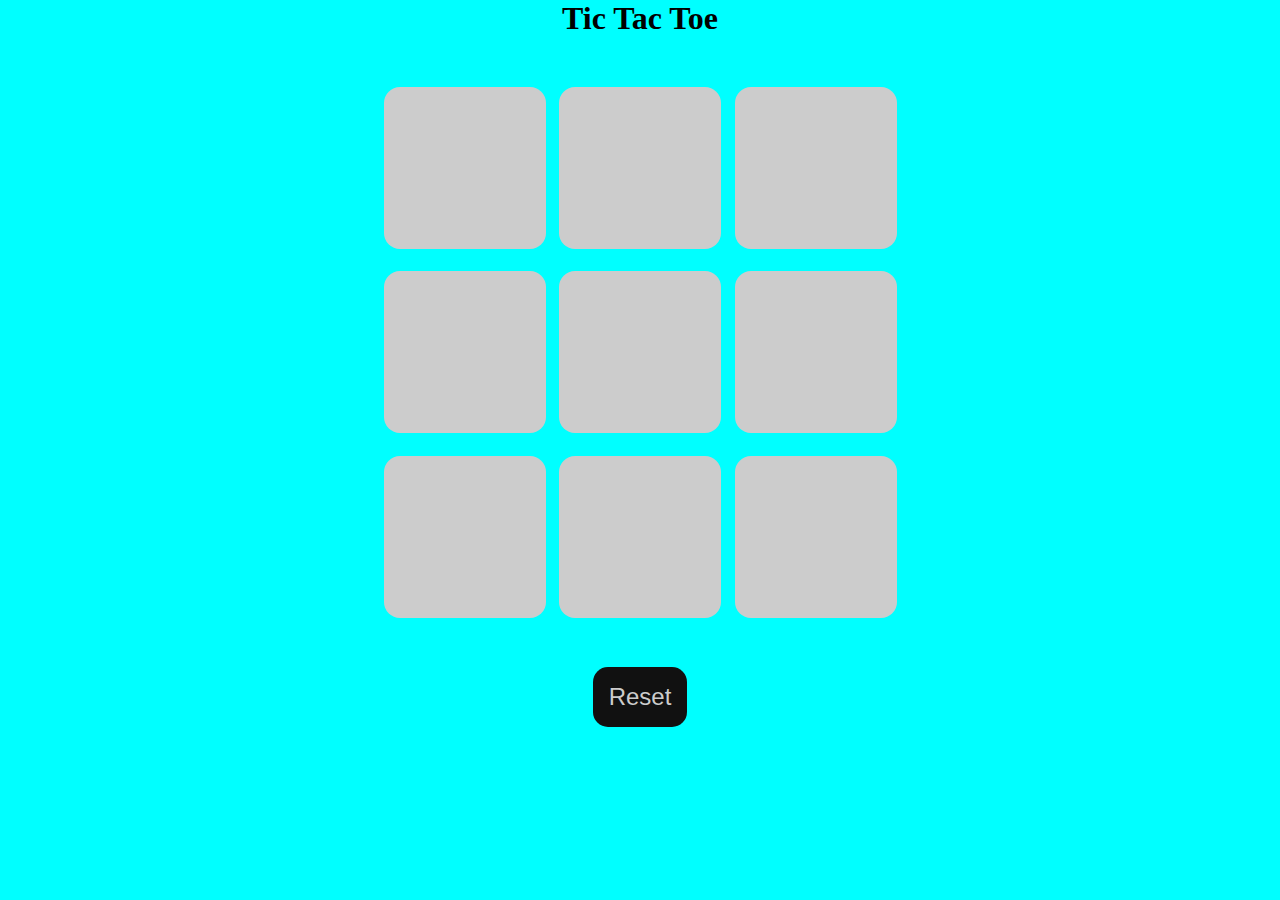
<file: Tic_Tac_Toe/index.html>
<!DOCTYPE html>
<html lang="en">
<head>
    <meta charset="UTF-8">
    <meta name="viewport" content="width=device-width, initial-scale=1.0">
    <title>Tic_Tac_Toe Game</title>
    <link rel="stylesheet" href="style.css">
</head>
<body>
    <div class="msg-container hide">
        <div id="msg">
            <p>Winner</p>
        </div>
        <button id="new-btn">New Game</button>
    </div>
    <main>
         <h1>Tic Tac Toe</h1>
        <div class="container">
             <div class="game">
                <button class="box"></button>
                <button class="box"></button>
                <button class="box"></button>
                <button class="box"></button>
                <button class="box"></button>
                <button class="box"></button>
                <button class="box"></button>
                <button class="box"></button>
                <button class="box"></button>
            </div>
        </div>
        <button id="reset-btn">Reset</button>
    </main>
   
</body>
<script src="./app.js"></script>
</html>
</file>
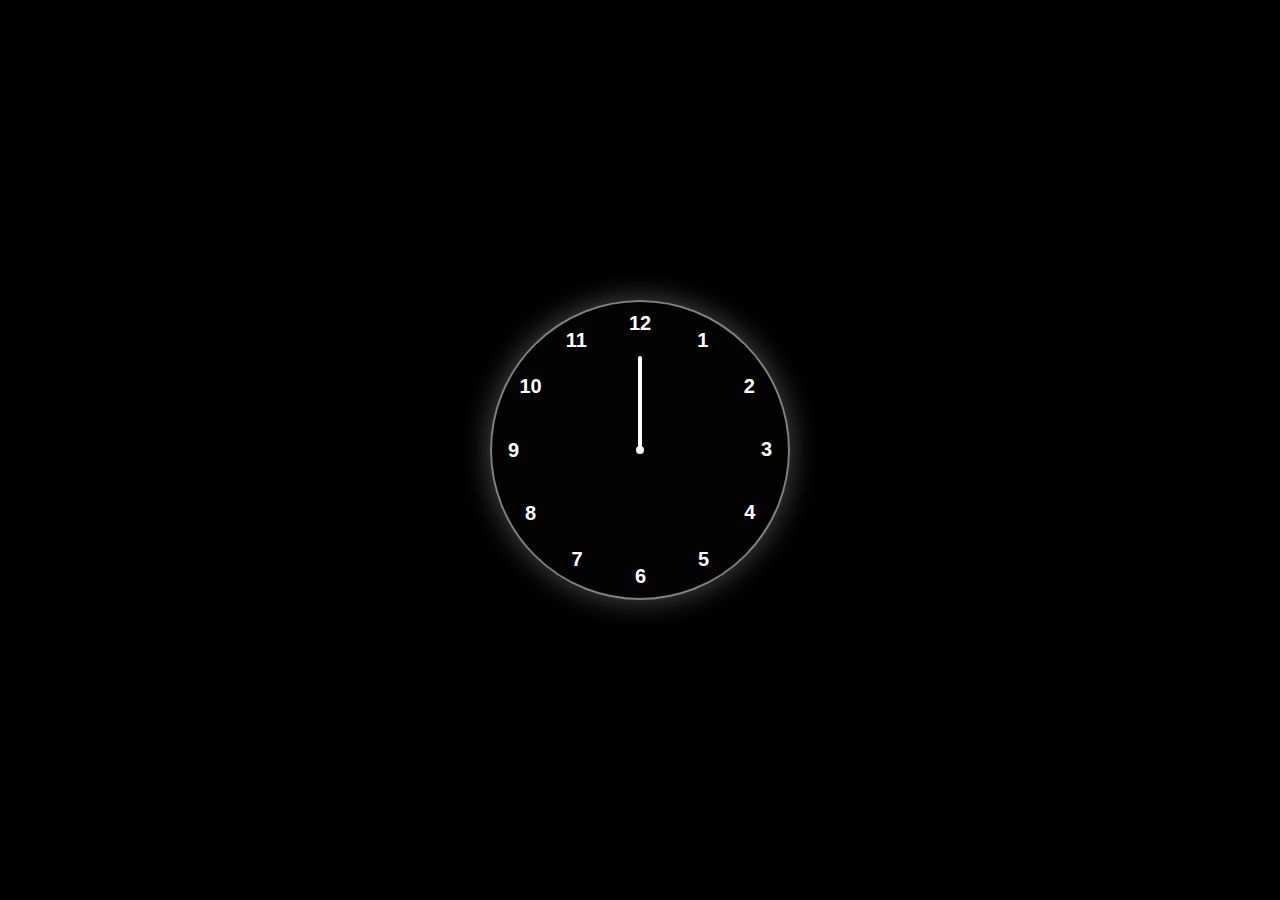
<file: Analog.html>
<!DOCTYPE html>
<html lang="en">
<head>
    <meta charset="UTF-8">
    <meta name="viewport" content="width=device-width, initial-scale=1.0">
    <title>Analog Clock</title>
    <link rel="stylesheet" href="Analog.css">
</head>
<body>
    <div class="container">
        <div class="clock">


            <div class="hand" style="--clr:#ff3d58; --h:72px" id="hour" ><i></i></div>
            <div class="hand" style="--clr:#00a6ff; --h:82px" id="min"><i></i></div>
             <div class="hand" style="--clr:#ffffff; --h:94px" id="sec"><i></i></div> 

            <span style="--i:1"><b>1</b></span>
            <span style="--i:2"><b>2</b></span>
            <span style="--i:3"><b>3</b></span>
            <span style="--i:4"><b>4</b></span>
            <span style="--i:5"><b>5</b></span>
            <span style="--i:6"><b>6</b></span>
            <span style="--i:7"><b>7</b></span>
            <span style="--i:8"><b>8</b></span>
            <span style="--i:9"><b>9</b></span>
            <span style="--i:10"><b>10</b></span>
            <span style="--i:11"><b>11</b></span>
            <span style="--i:12"><b>12</b></span>
        </div>
    </div>
</body>
<script src="Analog.js"></script>
</html>
</file>
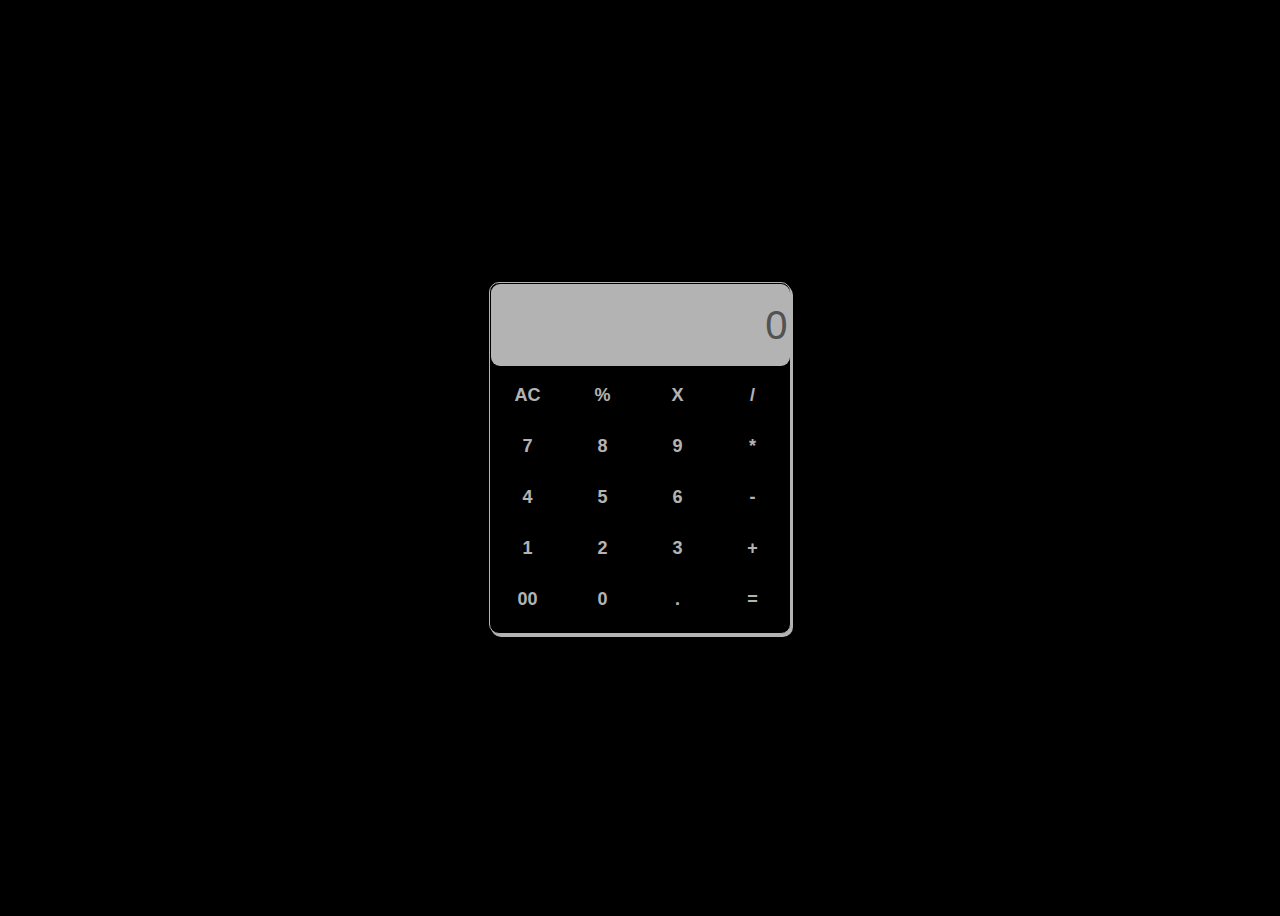
<file: caluclator.html>
<!DOCTYPE html>
<html lang="en">
<head>
    <meta charset="UTF-8">
    <meta name="viewport" content="width=device-width, initial-scale=1.0">
    <title>Caluclator</title>
    <link rel="stylesheet" href="./calculator.css">
</head>
<body>
    <div class="calc">
        <div class="input">
            <input  id="input"  placeholder="0">
        </div>
        <div class="btn-1">
        <button class="s-1" onclick="clearValues()">AC</button>
        <button style="font-weight: bolder;" onclick="values('%')">%</button>
        <button onclick="backspace()">X</button>
        <button style="font-weight: bolder;" onclick="values('/')">/</button>
        </div>
        <div class="btn-2">
        <button class="s-2" onclick="values('7')">7</button>
        <button onclick="values('8')">8</button>
        <button onclick="values('9')">9</button>
        <button onclick="values('*')">*</button>
        </div>
        <div class="btn-3">
            <button class="s-3" onclick="values('4')">4</button>
            <button onclick="values('5')">5</button>
            <button onclick="values('6')">6</button>
            <button onclick="values('-')">-</button>
        </div>
        <div class="btn-4">
            <button class="s-4" onclick="values('1')">1</button>
            <button onclick="values('2')">2</button>
            <button onclick="values('3')">3</button>
            <button onclick="values('+')">+</button>
        </div>
        <div class="btn-5">
            <button class="s-5" onclick="values('00')">00</button>
            <button onclick="values('0')">0</button>
            <button style="font-weight: bolder;" onclick="values('.')">.</button>
            <button onclick="calculate()">=</button>
        </div> 
    </div>
    <script src="./calculator.js"></script>
</body>
</html>
</file>
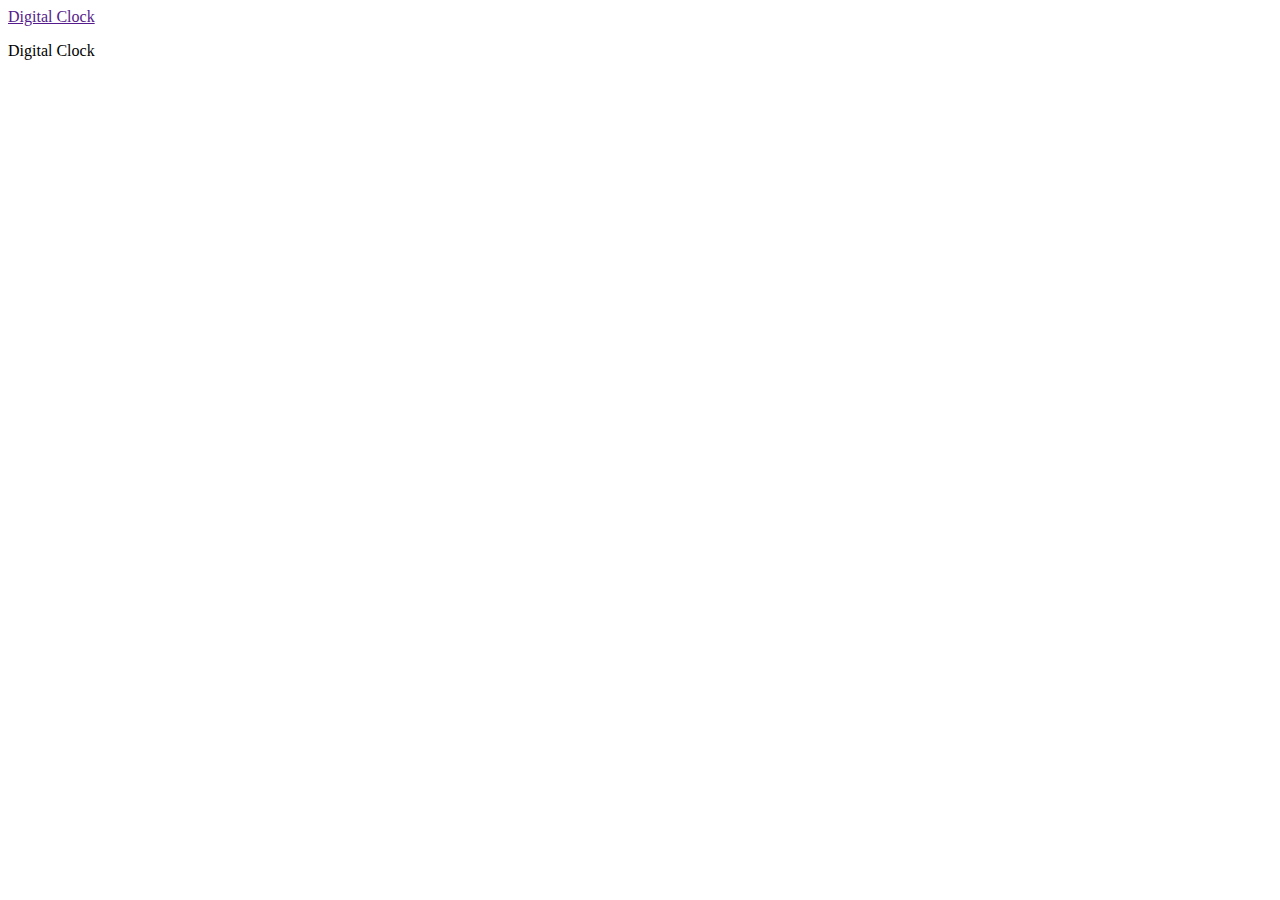
<file: digital.html>
<!DOCTYPE html>
<html lang="en">
<head>
    <meta charset="UTF-8">
    <meta name="viewport" content="width=device-width, initial-scale=1.0">
    <title>Digital Clock</title>
    <link rel="stylesheet" href="https://cdn.jsdelivr.net/npm/bootstrap@4.6.2/dist/css/bootstrap.min.css" integrity="sha384-xOolHFLEh07PJGoPkLv1IbcEPTNtaed2xpHsD9ESMhqIYd0nLMwNLD69Npy4HI+N" crossorigin="anonymous">
</head>
<body>
    <nav class="navbar navbar-dark bg-dark">
        <a href="">Digital Clock</a>
    </nav>
    <div class="container mt-5">
        <div class="row">
            <div class="col3">
                <div class="card">
                    <div class="card-header bg-primary text-white">
                        <p>Digital Clock</p>
                    </div>
                    <div class="card-body ">
                        <p id="digital"></p>
                    </div>
                </div>
            </div>
        </div>
    </div>
    <script src="./digital.js"></script>
</body>
</html>
</file>
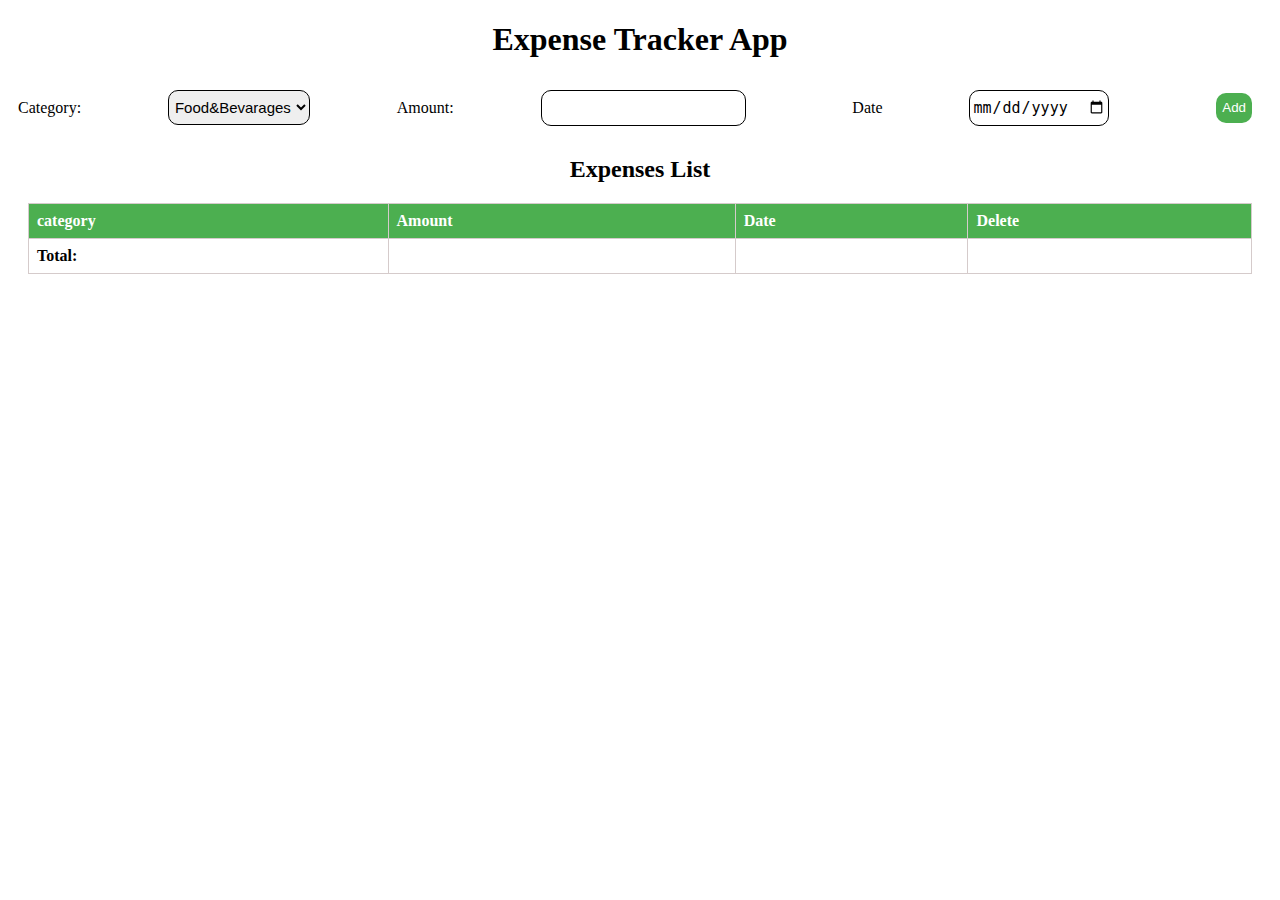
<file: expense_tracker.html>
<!DOCTYPE html>
<html lang="en">
<head>
    <meta charset="UTF-8">
    <meta name="viewport" content="width=device-width, initial-scale=1.0">
    <title>Expense Tracker</title>
    <link rel="stylesheet" href="expenses.css">
</head>
<body>
    <h1>Expense Tracker App</h1>
    <div class="input_section">
        <label for="category">Category:</label>
        <select name="" id="category_select">
            <option value="Food&Bevarages">Food&Bevarages</option>
            <option value="Rent">Rent</option>
            <option value="Shopping">Shopinng</option>
            <option value="EMI">EMI</option>
            <option value="Groceries">Groceries</option>
        </select>
        <label for="amount">Amount:</label>
        <input type="number" id="amount_input">
        <label for="date">Date</label>
        <input type="date" id="date_input">
        <button id="add_btn">Add</button>
    </div>
    <div class="Expenses">
        <h2>Expenses List</h2>
        <table>
            <thead>
                <th>category</th>
                <th>Amount</th>
                <th>Date</th>
                <th>Delete</th>
            </thead>
            <tbody id="expenses-list">
                
            </tbody>
            <tfoot>
                <tr>
                    <td>Total:</td>
                    <td id="total_amount"></td>
                    <td ></td>
                    <td ></td>
                </tr>
            </tfoot>
        </table>
    </div>
    <script src="expense.js"></script>
</body>
</html>
</file>
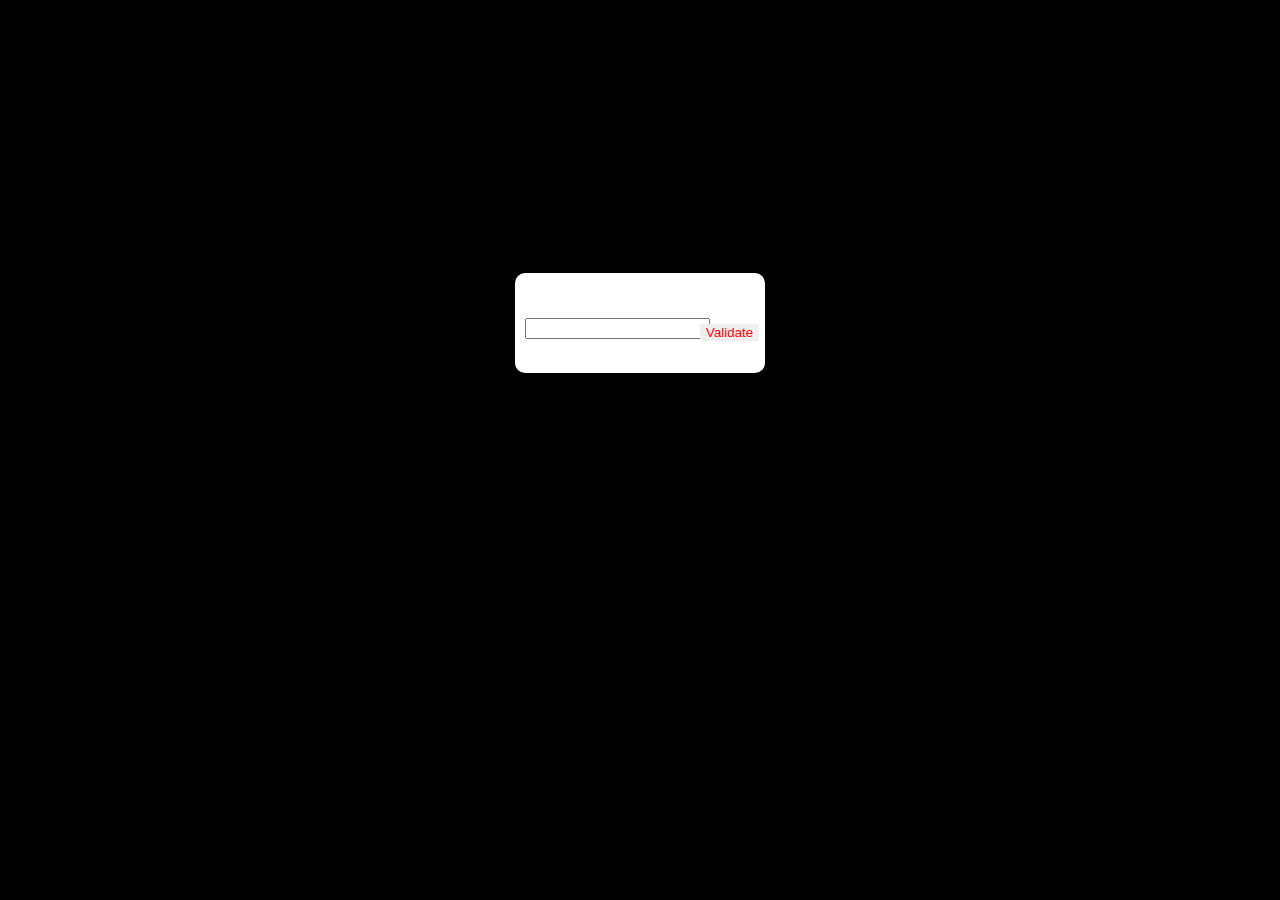
<file: PhoneNumber.html>
<!DOCTYPE html>
<html lang="en">
<head>
    <meta charset="UTF-8">
    <meta name="viewport" content="width=device-width, initial-scale=1.0">
    <title>Phone Number Validation</title>
    <link rel="stylesheet" href="./mobile.css">
</head>
<body>
    <div class="container">
        <form action="">
            <div>
                <label for="mobile" class="label">Enter Your Mobie Number</label>
                <input type="tel" class="input" id="mobile"required>
                <p id="tst"></p>
            </div>
            <div>
                <button type="submit" onclick=" return phone()">Validate</button>
            </div>
        </form>
    </div>
    <script src="mobile.js"></script>
</body>
</html>
</file>
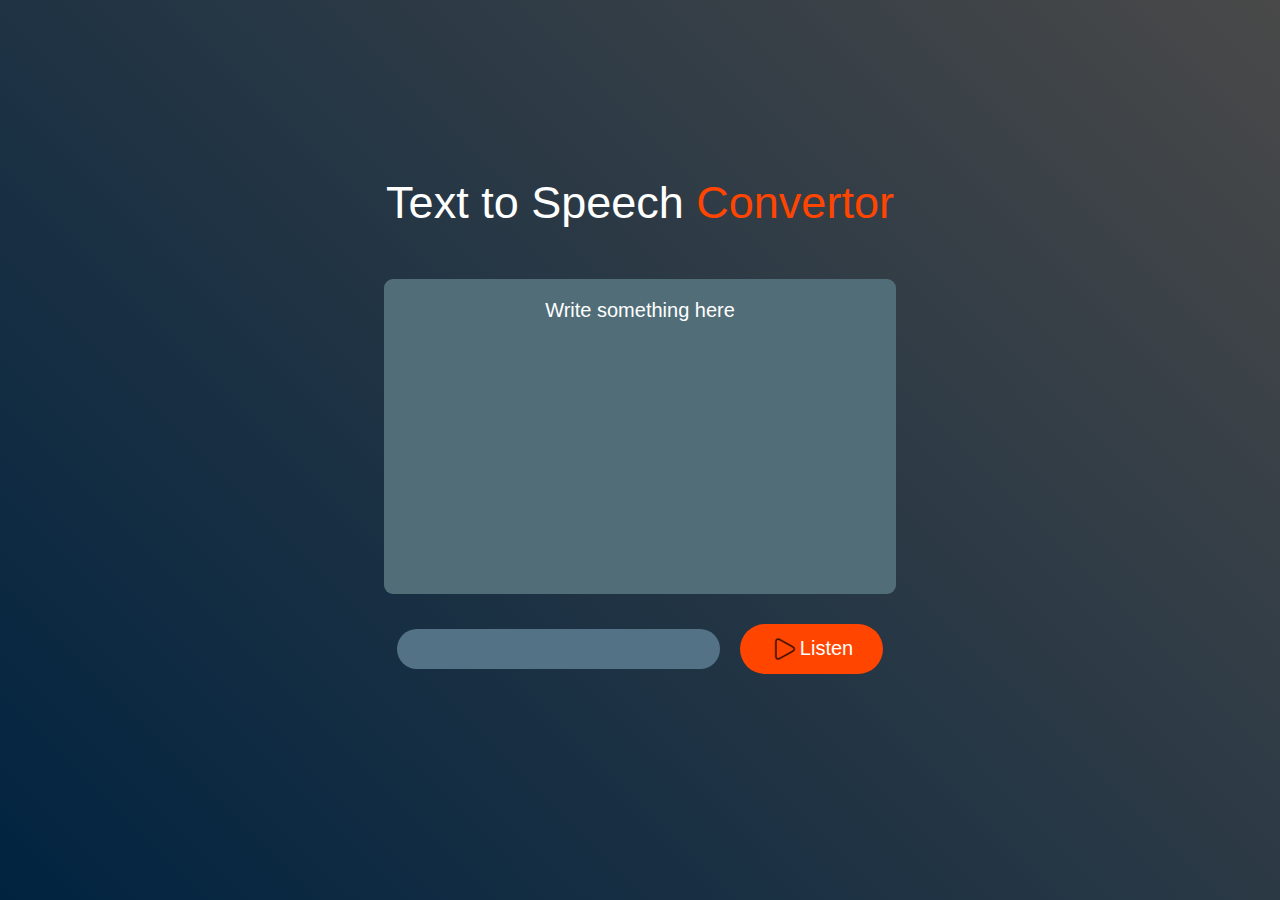
<file: texttovoice.html>
<!DOCTYPE html>
<html lang="en">
<head>
    <meta charset="UTF-8">
    <meta name="viewport" content="width=device-width, initial-scale=1.0">
    <title>Text to Speech</title>
    <link rel="stylesheet" href="texttovoice.css">
</head>
<body>
    <div class="hero">
        <h1>Text to Speech <span>Convertor</span></h1>
        <textarea name="" id="" placeholder="Write something here"></textarea>
        <div class="row">
            <select name="" id=""></select>
            <button><img src="./play-button.png" alt="play image" width="30px">Listen</button>
        </div>
    </div>
</body>
<script src="texttovoice.js"></script>
</html>
</file>
<file: Tic_Tac_Toe/style.css>
*{
    margin: 0;
    padding: 0;
}
body {
text-align: center;
background-color: aqua;
}
.container{
    height: 70vh;
    display: flex;
    justify-content: center;
    align-items: center;
    gap: 1.3vmin;
}
.game{
    height: 60vmin;
    width: 60vmin;
    display: flex;
    flex-wrap: wrap;
    justify-content: center;
    align-items: center;
    gap: 1.5vmin;
}
.box{
    height: 18vmin;
    width: 18vmin;
    border: none;
    border-radius: 1rem;
    font-size:10vmin;
    color:blue;
    background-color: #ccc;
}
#reset-btn{
    padding: 1rem;
    font-size: 1.5rem;
    border: none;
    border-radius: 15px;
    cursor: pointer;
    background-color: #111;
    color: #ccc;
}
#new-btn{
    padding: 0.5rem;
    border: none;
    border-radius: 10px;
    background-color: #111;
    color: #ccc;
    cursor: pointer;
}
#msg{
    color: #fff;
    font-size: 2rem;
}
.msg-container{
    margin-top: 1rem;
    margin-bottom: 3rem;
}
.hide{
    display:none;
}
</file>
<file: Analog.css>
*{
    margin: 0;
    padding: 0;
    box-sizing: border-box;
    font-family: 'Gill Sans', 'Gill Sans MT', Calibri, 'Trebuchet MS', sans-serif;
}
body{
    display: flex;
    justify-content: center;
    align-items: center;
    min-height: 100vh;
    background-color: black;
    color: white;
}
.container{
    position: relative;
}
.clock{
    width: 300px;
    height: 300px;
    border-radius: 50%;
    background-color:rgba(16, 14, 14, 0.2);
    border: 2px solid grey;
    box-shadow:  0px 0px 30px rgba(255,255,255,0.3);
    display: flex;
    justify-content: center;
    align-items: center;
}
.clock span{
    position: absolute;
    transform: rotate(calc(30deg * var(--i)));
    inset: 12px;
    text-align: center;
}
.clock span b{
    transform: rotate(calc(-30deg * var(--i)));
    display: inline-block;
    font-size: 20px;
}
.clock::before{
content:'';
position: absolute;
width: 8px;
height: 8px;
border-radius: 50%;
background-color: #fff;
z-index: 2;
}
.hand{
    position: absolute;
    display: flex;
    justify-content: center;
    align-items: flex-end;
}
.hand i{
position:absolute;
background-color: var(--clr);
width: 4px;
height: var(--h);
border-radius: 8px;
}
</file>
<file: calculator.css>
body{
    display:flex;
    justify-content: center;
    height: 100vh;
    align-items: center;
    background-color: black;

}
.calc{
    background-color: black;
    width:300px;
    height: 350px;
    border: 1px solid white;
    border-radius: 10px;
    box-shadow: 2px 3px white;
    opacity: 0.7;
}
.input input{
    width: 294.5px;
    height: 5rem;
    border: none;
    border-radius: 9px;
    margin-top: 1px;
    margin-left: 1px;
    border: none;
    font-size: 40px;
    text-align: right;
}
.btn-1{
    margin-top: 3px;
}
.btn-1 button{
    width: 71px;
    height: 50px;
    align-items: center;
    margin-top: 1px;
    cursor: pointer;
    font-weight: bold;
    font-size: large;
    background-color: black;
    color: white;
    border: none;
    border-radius: 5px;
}
.btn-1 button:hover{
    background-color: rgba(249, 186, 186, 0.462);
}
.s-1 {
    margin-left: 2px;
}
.btn-2 button{
    width: 71px;
    height: 50px;
    align-items: center;
    margin-top: 1px;
    cursor: pointer;
    font-weight: bold;
    font-size: large;
    background-color: black;
    color: white;
    border: none;
    border-radius: 5px;
}
.btn-2 button:hover{
    background-color: rgba(249, 186, 186, 0.462);
}
.s-2 {
    margin-left: 2px;
}
.btn-3 button{
    width: 71px;
    height: 50px;
    align-items: center;
    margin-top: 1px;
    cursor: pointer;
    font-weight: bold;
    font-size: large;
    background-color: black;
    color: white;
    border: none;
    border-radius: 5px;
}
.btn-3 button:hover{
    background-color: rgba(249, 186, 186, 0.462);
}
.s-3 {
    margin-left: 2px;
}
.btn-4 button{
    width: 71px;
    height: 50px;
    align-items: center;
    margin-top: 1px;
    cursor: pointer;
    font-weight: bold;
    font-size: large;
    background-color: black;
    color: white;
    border: none;
    border-radius: 5px;
}
.btn-4 button:hover{
    background-color: rgba(249, 186, 186, 0.462);
}
.s-4 {
    margin-left: 2px;
}
.btn-5 button{
    width: 71px;
    height: 50px;
    align-items: center;
    margin-top: 1px;
    cursor: pointer;
    font-weight: bold;
    font-size: large;
    background-color: black;
    color: white;
    border: none;
    border-radius: 5px;
}
.btn-5 button:hover{
    background-color: rgba(249, 186, 186, 0.462);
}
.s-5 {
    margin-left: 2px;
}
</file>
<file: expenses.css>
h1{
    text-align: center;
}
.input_section{
    justify-content: space-between;
    display: flex;
    flex-direction: row;
    padding: 10px;
    align-items: center;
}
.input_section input{
    font-weight: 500;
    border-radius: 10px;
    border: 1px solid black;
    font-size: 15px;
    height: 30px;
}
.input_section select {
    font-weight:500;
    font-size: 15px;
    height: 35px;
    border: 1px solid black;
    border-radius: 10px;
    padding: 2px;
}
.input_section input[type='number'],input[type='date']{
    padding: 2px;
    margin-right: 20px;
}
button{
    height: 30px;
    border: none;
    border-radius: 10px;
    background-color: #4caf50;
    color: white;
    cursor: pointer;
    margin-right: 10px;
}
.Expenses{
    margin: 20px;
}
.Expenses h2{
    text-align: center;
}
table{
    width: 100%;
    border-collapse: collapse;
}
th,td{
    border: 1px solid rgb(213, 203, 203);
    padding: 8px;
    text-align: left;
}
th{
    background-color: #4caf50;
    color: white;
}
tfoot td{
    font-weight: bold;
}
.delete-btn{
    padding: 5px 10px;
    background-color: #f44336;
    color: white;
    border:none;
    border-radius: 4px;
    cursor:pointer;
}
</file>
<file: mobile.css>
body{
    display: flex;
    justify-content: center;
    height: 70vh;
    align-items: center;
    background-color: black;
}
.container{
    background-color: white;
    width: 250px;
    height: 100px;
    border: none;
    border-radius: 10px;
}
p{
    position: absolute;
    top: 37%;
    margin-left: 15px;
}
.label{
    margin-left: 30px;
    position: absolute;
    top: 209px;
}
.input{
    display: flex;
    flex-direction: column;
    margin-top: 45px;
    margin-left: 10px;
}
button{
    position: absolute;
    top: 36%;
    margin-left: 185px;
    background-color: none
    ;
    cursor: pointer;
    color: rgb(251, 3, 3);
    border: none;
}
</file>
<file: texttovoice.css>
*{
    margin: 0;
    padding: 0;
    font-family: 'Lucida Sans', 'Lucida Sans Regular', 'Lucida Grande', 'Lucida Sans Unicode', Geneva, Verdana, sans-serif;
    box-sizing: border-box;
}
.hero{
    width: 100%;
    background:linear-gradient(45deg,#012340,#494949);
    min-height: 100vh;
    display: flex;
    align-items: center;
    justify-content: center;
    flex-direction: column;
    color: #fff;
}
.hero h1{
    font-size: 45px;
    font-weight: 500;
    margin-top: -50px;
    margin-bottom: 50px;
}
.hero span{
    color: orangered;
}
textarea{
    width: 40%;
    height: 35vh;
    margin-bottom: 30px;
    font-size: 20px;
    border: none;
    outline: none;
    border-radius: 9px;
    resize: none;
    padding:20px;
   background-color:rgb(81, 110, 120);
   color:#fff;
}
textarea::placeholder{
    text-align: center;
    color: #fff;
}
.row{
    width: 38%;
    display: flex;
    align-items: center;
    gap: 4%;
}
button{
    background: orangered;
    color:#fff;
    font-size: 20px;
    border: none;
    padding: 10px 30px;
    border-radius: 35px;
    cursor: pointer;
    display: flex;
    align-items: center;
}
select{
    flex: 1;
    color: #fff;
    background:rgb(84, 114, 133);
    height: 40px;
    padding: 0 20px;
    border: none;
    border-radius: 30px;
    appearance: none;
}
</file>
